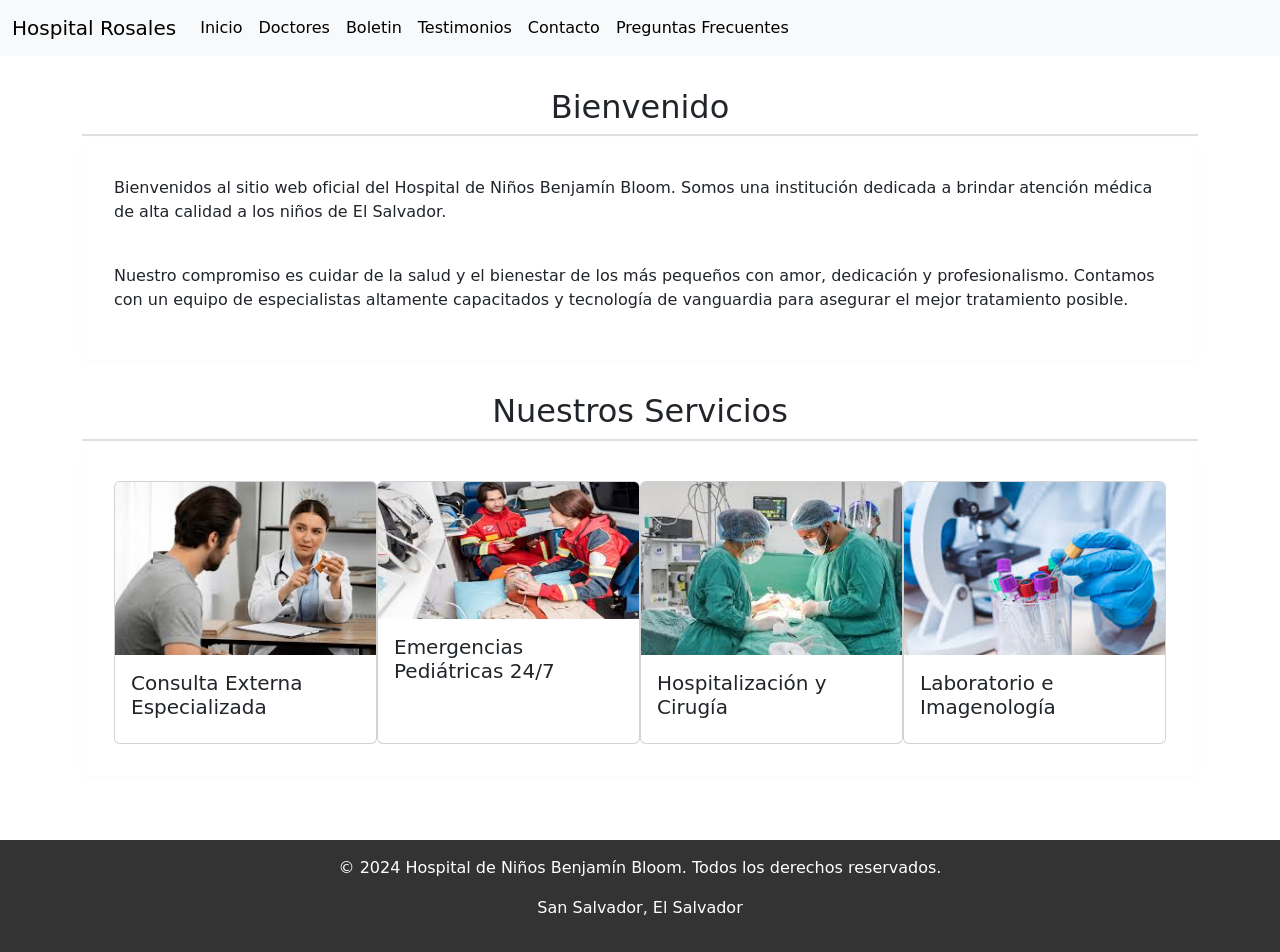
<file: index.html>
<!DOCTYPE html>
<html lang="es">

<head>
    <meta charset="UTF-8">
    <meta name="viewport" content="width=device-width, initial-scale=1.0">
    <title>Hospital de Niños Benjamín Bloom - Inicio</title>
    <link rel="stylesheet" href="styles.css">
    <link href="https://cdn.jsdelivr.net/npm/bootstrap@5.3.8/dist/css/bootstrap.min.css" rel="stylesheet"
        integrity="sha384-sRIl4kxILFvY47J16cr9ZwB07vP4J8+LH7qKQnuqkuIAvNWLzeN8tE5YBujZqJLB" crossorigin="anonymous">

</head>

<body>
    <header>
        <!-- El menú se carga dinámicamente desde main.js -->
    </header>

    <main class="container">
        <h2>Bienvenido</h2>

        <section>
            <p>Bienvenidos al sitio web oficial del Hospital de Niños Benjamín Bloom. Somos una institución dedicada a
                brindar atención médica de alta calidad a los niños de El Salvador.</p>
            <br>
            <p>Nuestro compromiso es cuidar de la salud y el bienestar de los más pequeños con amor, dedicación y
                profesionalismo. Contamos con un equipo de especialistas altamente capacitados y tecnología de
                vanguardia para asegurar el mejor tratamiento posible.</p>
        </section>

        <h2>Nuestros Servicios</h2>

        <section class="imagenes">
            <div class="card" style="width: 18rem;">
                <img src="img/Consulta.jpg" class="card-img-top" alt="...">
                <div class="card-body">
                    <h5 class="card-title">Consulta Externa Especializada</h5>
                </div>
            </div>

            <div class="card" style="width: 18rem;">
                <img src="img/Emergencia.jpg" class="card-img-top" alt="...">
                <div class="card-body">
                    <h5 class="card-title">Emergencias Pediátricas 24/7</h5>
                </div>
            </div>

            <div class="card" style="width: 18rem;">
                <img src="img/cirugia.jpg" class="card-img-top" alt="...">
                <div class="card-body">
                    <h5 class="card-title">Hospitalización y Cirugía</h5>
                </div>
            </div>

            <div class="card" style="width: 18rem;">
                <img src="img/lab.jpg" class="card-img-top" alt="...">
                <div class="card-body">
                    <h5 class="card-title">Laboratorio e Imagenología</h5>
                </div>
            </div>

        </section>
    </main>

    <footer>
        <div class="container">
            <p>&copy; 2024 Hospital de Niños Benjamín Bloom. Todos los derechos reservados.</p>
            <p>San Salvador, El Salvador</p>
        </div>
    </footer>
    <script src="main.js"></script>
    <script src="https://cdn.jsdelivr.net/npm/bootstrap@5.3.8/dist/js/bootstrap.bundle.min.js"
        integrity="sha384-FKyoEForCGlyvwx9Hj09JcYn3nv7wiPVlz7YYwJrWVcXK/BmnVDxM+D2scQbITxI"
        crossorigin="anonymous"></script>

</body>

</html>
</file>
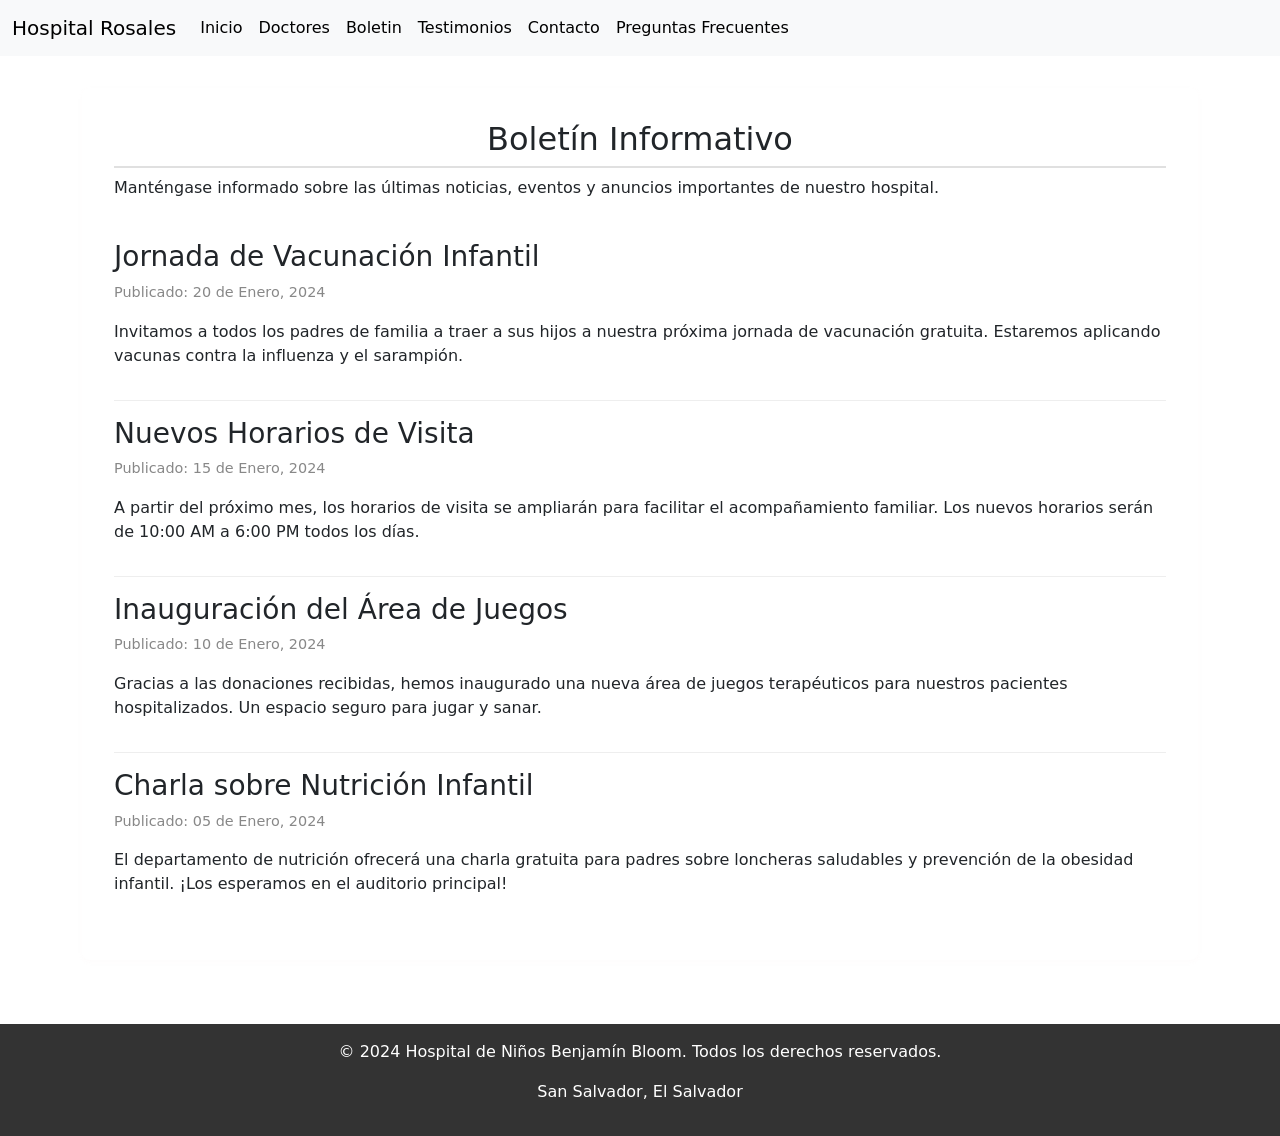
<file: boletin.html>
<!DOCTYPE html>
<html lang="es">

<head>
    <meta charset="UTF-8">
    <meta name="viewport" content="width=device-width, initial-scale=1.0">
    <title>Hospital de Niños Benjamín Bloom - Boletín</title>
    <link rel="stylesheet" href="styles.css">
    <link href="https://cdn.jsdelivr.net/npm/bootstrap@5.3.8/dist/css/bootstrap.min.css" rel="stylesheet" integrity="sha384-sRIl4kxILFvY47J16cr9ZwB07vP4J8+LH7qKQnuqkuIAvNWLzeN8tE5YBujZqJLB" crossorigin="anonymous">

</head>

<body>
    <header>
        <!-- El menú se carga dinámicamente desde main.js -->
    </header>

    <main class="container">
        <section>
            <h2>Boletín Informativo</h2>
            <p>Manténgase informado sobre las últimas noticias, eventos y anuncios importantes de nuestro hospital.</p>
            <br>

            <div class="news-list">
                <!-- Noticia 1 -->
                <article class="news-item">
                    <h3>Jornada de Vacunación Infantil</h3>
                    <p class="news-date">Publicado: 20 de Enero, 2024</p>
                    <p>Invitamos a todos los padres de familia a traer a sus hijos a nuestra próxima jornada de
                        vacunación gratuita. Estaremos aplicando vacunas contra la influenza y el sarampión.</p>
                </article>

                <!-- Noticia 2 -->
                <article class="news-item">
                    <h3>Nuevos Horarios de Visita</h3>
                    <p class="news-date">Publicado: 15 de Enero, 2024</p>
                    <p>A partir del próximo mes, los horarios de visita se ampliarán para facilitar el acompañamiento
                        familiar. Los nuevos horarios serán de 10:00 AM a 6:00 PM todos los días.</p>
                </article>

                <!-- Noticia 3 -->
                <article class="news-item">
                    <h3>Inauguración del Área de Juegos</h3>
                    <p class="news-date">Publicado: 10 de Enero, 2024</p>
                    <p>Gracias a las donaciones recibidas, hemos inaugurado una nueva área de juegos terapéuticos para
                        nuestros pacientes hospitalizados. Un espacio seguro para jugar y sanar.</p>
                </article>

                <!-- Noticia 4 -->
                <article class="news-item">
                    <h3>Charla sobre Nutrición Infantil</h3>
                    <p class="news-date">Publicado: 05 de Enero, 2024</p>
                    <p>El departamento de nutrición ofrecerá una charla gratuita para padres sobre loncheras saludables
                        y prevención de la obesidad infantil. ¡Los esperamos en el auditorio principal!</p>
                </article>
            </div>
        </section>
    </main>

    <footer>
        <div class="container">
            <p>&copy; 2024 Hospital de Niños Benjamín Bloom. Todos los derechos reservados.</p>
            <p>San Salvador, El Salvador</p>
        </div>
    </footer>
    <script src="main.js"></script>
    <script src="https://cdn.jsdelivr.net/npm/bootstrap@5.3.8/dist/js/bootstrap.bundle.min.js" integrity="sha384-FKyoEForCGlyvwx9Hj09JcYn3nv7wiPVlz7YYwJrWVcXK/BmnVDxM+D2scQbITxI" crossorigin="anonymous"></script>

</body>

</html>
</file>
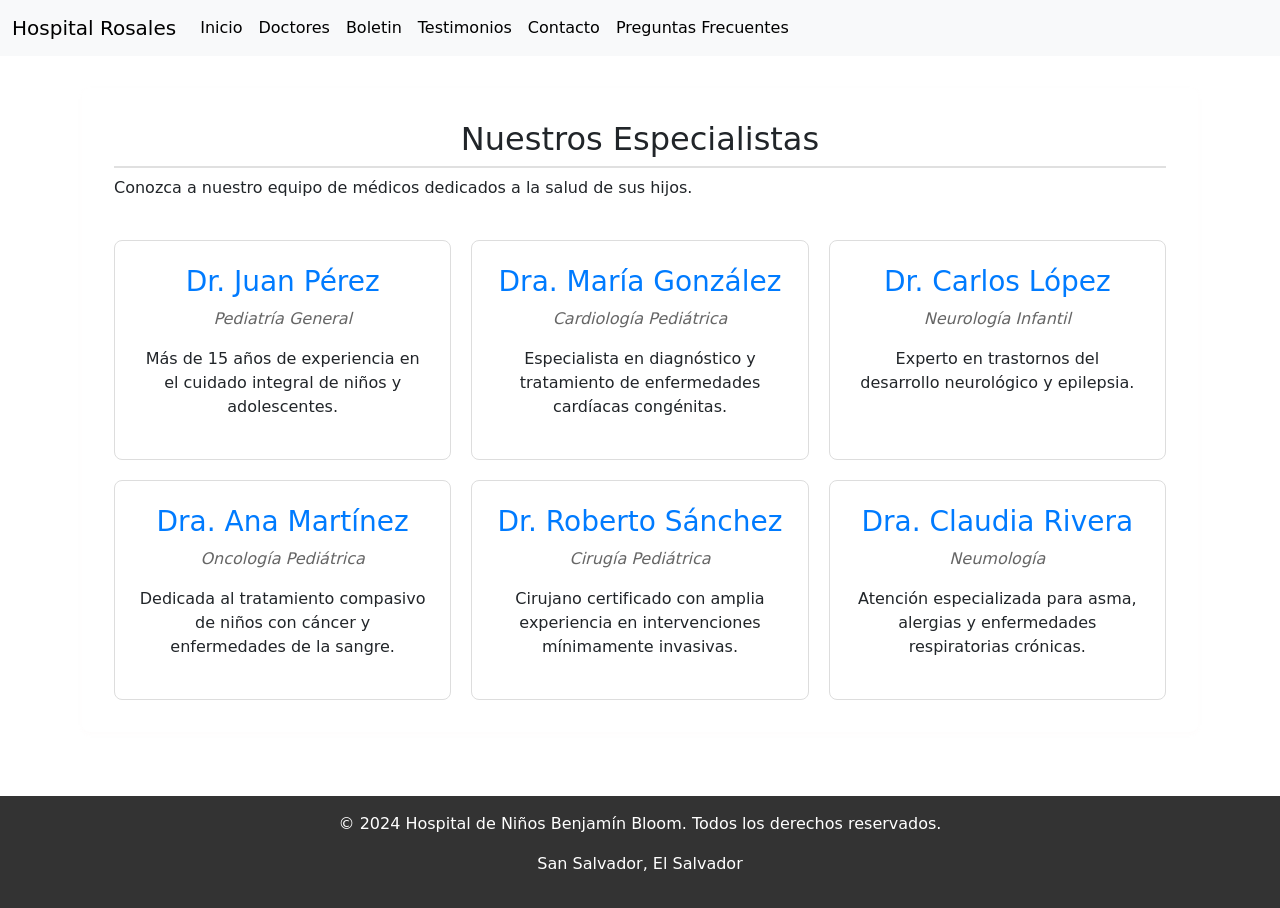
<file: doctores.html>
<!DOCTYPE html>
<html lang="es">

<head>
    <meta charset="UTF-8">
    <meta name="viewport" content="width=device-width, initial-scale=1.0">
    <title>Hospital de Niños Benjamín Bloom - Doctores</title>
    <link rel="stylesheet" href="styles.css">
    <link href="https://cdn.jsdelivr.net/npm/bootstrap@5.3.8/dist/css/bootstrap.min.css" rel="stylesheet" integrity="sha384-sRIl4kxILFvY47J16cr9ZwB07vP4J8+LH7qKQnuqkuIAvNWLzeN8tE5YBujZqJLB" crossorigin="anonymous">

</head>

<body>
    <header>
        <!-- El menú se carga dinámicamente desde main.js -->
    </header>

    <main class="container">
        <section>
            <h2>Nuestros Especialistas</h2>
            <p>Conozca a nuestro equipo de médicos dedicados a la salud de sus hijos.</p>
            <br>

            <div class="doctor-grid">
                <!-- Doctor 1 -->
                <div class="doctor-card">
                    <h3>Dr. Juan Pérez</h3>
                    <p class="specialty">Pediatría General</p>
                    <p>Más de 15 años de experiencia en el cuidado integral de niños y adolescentes.</p>
                </div>

                <!-- Doctor 2 -->
                <div class="doctor-card">
                    <h3>Dra. María González</h3>
                    <p class="specialty">Cardiología Pediátrica</p>
                    <p>Especialista en diagnóstico y tratamiento de enfermedades cardíacas congénitas.</p>
                </div>

                <!-- Doctor 3 -->
                <div class="doctor-card">
                    <h3>Dr. Carlos López</h3>
                    <p class="specialty">Neurología Infantil</p>
                    <p>Experto en trastornos del desarrollo neurológico y epilepsia.</p>
                </div>

                <!-- Doctor 4 -->
                <div class="doctor-card">
                    <h3>Dra. Ana Martínez</h3>
                    <p class="specialty">Oncología Pediátrica</p>
                    <p>Dedicada al tratamiento compasivo de niños con cáncer y enfermedades de la sangre.</p>
                </div>

                <!-- Doctor 5 -->
                <div class="doctor-card">
                    <h3>Dr. Roberto Sánchez</h3>
                    <p class="specialty">Cirugía Pediátrica</p>
                    <p>Cirujano certificado con amplia experiencia en intervenciones mínimamente invasivas.</p>
                </div>
                <!-- Doctor 6 -->
                <div class="doctor-card">
                    <h3>Dra. Claudia Rivera</h3>
                    <p class="specialty">Neumología</p>
                    <p>Atención especializada para asma, alergias y enfermedades respiratorias crónicas.</p>
                </div>
            </div>
        </section>
    </main>

    <footer>
        <div class="container">
            <p>&copy; 2024 Hospital de Niños Benjamín Bloom. Todos los derechos reservados.</p>
            <p>San Salvador, El Salvador</p>
        </div>
    </footer>
    <script src="main.js"></script>
    <script src="https://cdn.jsdelivr.net/npm/bootstrap@5.3.8/dist/js/bootstrap.bundle.min.js" integrity="sha384-FKyoEForCGlyvwx9Hj09JcYn3nv7wiPVlz7YYwJrWVcXK/BmnVDxM+D2scQbITxI" crossorigin="anonymous"></script>

</body>

</html>
</file>
<file: styles.css>
/* Reset básico */
* {
    margin: 0;
    padding: 0;
    box-sizing: border-box;
}

body {
    font-family: 'Segoe UI', Tahoma, Geneva, Verdana, sans-serif;
    line-height: 1.6;
    background-color: #f0f8ff;
    color: #333;
    display: flex;
    flex-direction: column;
    min-height: 100vh;
    margin: 0;
}


/* Contenido Principal */
main {
    padding: 2rem 0;
    min-height: 400px;
}

section {
    background: white;
    padding: 2rem;
    border-radius: 8px;
    box-shadow: 0 2px 5px rgba(233, 188, 188, 0.05);
    margin-bottom: 2rem;

}

.imagenes {
        display: flex;
    justify-content: space-evenly;
}

h2 {
    color: #0056b3;
    border-bottom: 2px solid #e0e0e0;
    padding-bottom: 0.5rem;
    margin-bottom: 1.5rem;
    text-align: center;
}

/* Pie de página */
footer {
    text-align: center;
    padding: 1rem 0;
    background-color: #333;
    color: white;
    margin-top: auto;
}

/* Estilos específicos para tarjetas de doctores */
.doctor-grid {
    display: grid;
    grid-template-columns: repeat(auto-fit, minmax(250px, 1fr));
    gap: 20px;
}

.doctor-card {
    border: 1px solid #ddd;
    border-radius: 8px;
    padding: 1.5rem;
    text-align: center;
    background-color: #fff;
    transition: transform 0.2s;
}

.doctor-card:hover {
    transform: translateY(-5px);
    box-shadow: 0 5px 15px rgba(0, 0, 0, 0.1);
}

.doctor-card h3 {
    color: #007bff;
    margin-bottom: 0.5rem;
}

.specialty {
    color: #666;
    font-style: italic;
}

/* Noticias */
.news-item {
    border-bottom: 1px solid #eee;
    padding-bottom: 1rem;
    margin-bottom: 1rem;
}

.news-item:last-child {
    border-bottom: none;
    margin-bottom: 0;
}

.news-date {
    font-size: 0.9rem;
    color: #888;
}
</file>
